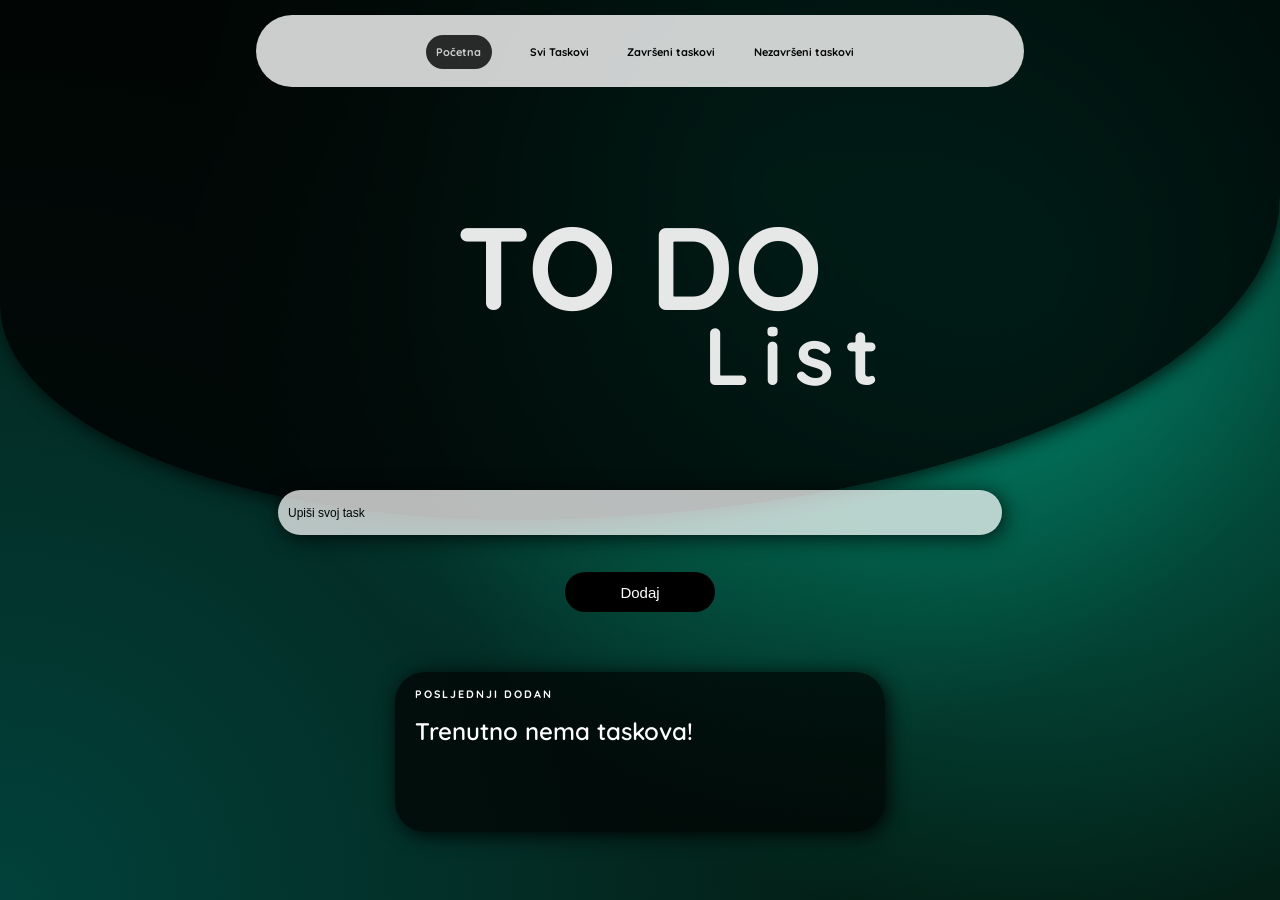
<file: index.html>
<!DOCTYPE html>
<html lang="en" style="font-size: 12px;">

<head>
    <meta charset="UTF-8">
    <meta name="viewport" content="width=device-width, initial-scale=1.0">
    <title>To Do List</title>
    <link rel="preconnect" href="https://fonts.googleapis.com">
    <link rel="preconnect" href="https://fonts.gstatic.com" crossorigin>
    <link
        href="https://fonts.googleapis.com/css2?family=Montserrat:ital,wght@0,100..900;1,100..900&family=Nunito:ital,wght@0,200..1000;1,200..1000&family=Quicksand:wght@300..700&display=swap"
        rel="stylesheet">
    <script src="js/script.js"></script>
    <link rel="shortcut icon" href="ToDoSlike/Logo.jpeg" type="image/x-icon">
    <link rel="stylesheet" href="css/style.css">

    
</head>

<body>
    <div class="glavni">




        <div class="nav">

            <button class="hamburger">
                <span class="bar"></span>
                <span class="bar"></span>
                <span class="bar"></span>

            </button>

            <ul>
                <li><a id="poc" href="index.html">Početna</a></li>
                <li><a id="pr" href="sviTaskovi.html">Svi Taskovi</a></li>
                <li><a id="dr" href="zavrseni.html">Završeni taskovi</a></li>
                <li><a id="tr" href="nezavrseni.html">Nezavršeni taskovi</a></li>
            </ul>
        </div>

        <div class="crni">
            <H1 id="prvi">TO DO</H1>
            <h1 id="drugi">List</h1>
            <input id="task" type="text" placeholder="Upiši svoj task" maxlength="120">
        </div>

        <button id="dodaj" onclick="dodaj()">Dodaj</button>

        <div class="prostor">
            <h3>POSLJEDNJI DODAN</h3>
            <p id="posljednjiD"></p>
            <div class="check">
                <input type="checkbox" id="checkbox" onclick="zavrsen()" ><span>Gotovo</span>
            </div>
        </div>




    </div>




</body>

</html>
</file>
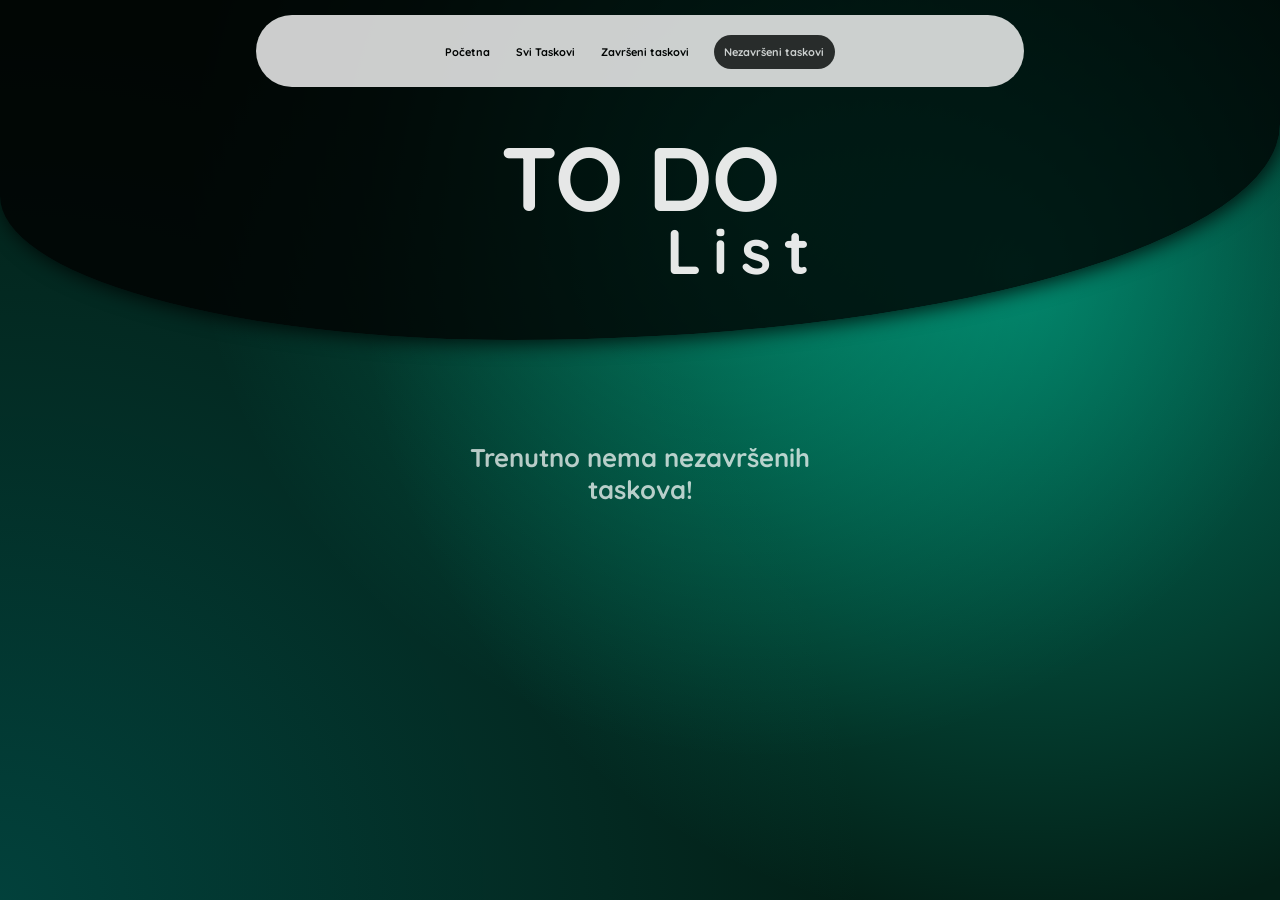
<file: nezavrseni.html>
<!DOCTYPE html>
<html lang="en">

<head>
    <meta charset="UTF-8">
    <meta name="viewport" content="width=device-width, initial-scale=1.0">
    <title>Nezavršeni Taskovi</title>
    <link rel="preconnect" href="https://fonts.googleapis.com">
    <link rel="preconnect" href="https://fonts.gstatic.com" crossorigin>
    <link
        href="https://fonts.googleapis.com/css2?family=Montserrat:ital,wght@0,100..900;1,100..900&family=Nunito:ital,wght@0,200..1000;1,200..1000&family=Quicksand:wght@300..700&display=swap"
        rel="stylesheet">
    <script src="js/scriptCetri.js"></script>
    <link rel="shortcut icon" href="ToDoSlike/Logo.jpeg" type="image/x-icon">
    <link rel="stylesheet" href="css/styleCetri.css">

    

</head>

<body id="notCompleted">

    <div class="glavni">

        <div class="nav">
            <button class="hamburger">
                <span class="bar"></span>
                <span class="bar"></span>
                <span class="bar"></span>

            </button>


            <ul>
                <li><a id="poc" href="index.html">Početna</a></li>
                <li><a id="pr" href="sviTaskovi.html">Svi Taskovi</a></li>
                <li><a id="dr" href="zavrseni.html">Završeni taskovi</a></li>
                <li><a id="tr" href="nezavrseni.html">Nezavršeni taskovi</a></li>
            </ul>
        </div>
        <div class="crni">
            <H1 id="prvi">TO DO</H1>
            <h1 id="drugi">List</h1>

        </div>

        <div class="ispis">
            <p id="nema">Nema nista!</p>
        </div>

        <div id="svi"></div>
    </div>


</body>

</html>
</file>
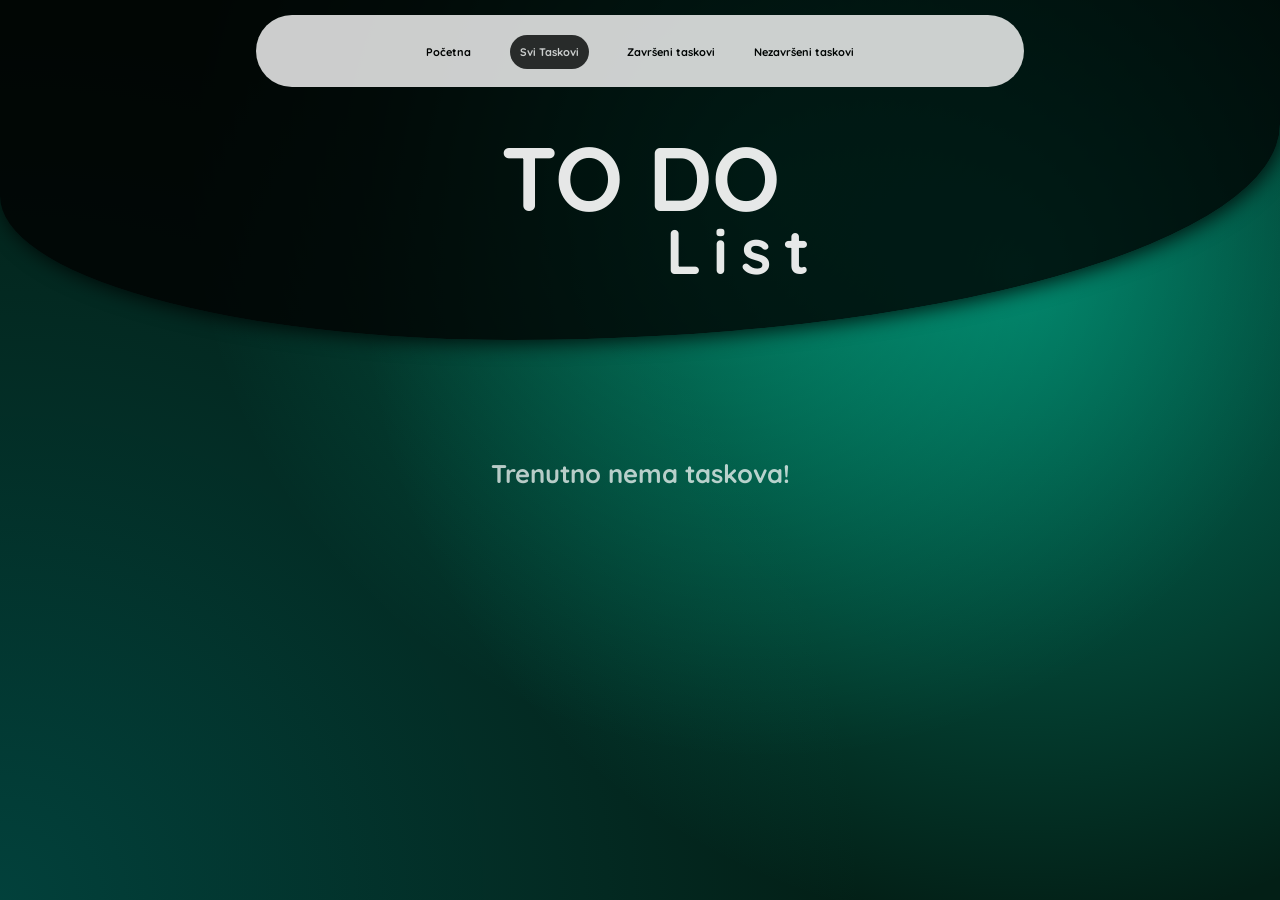
<file: sviTaskovi.html>
<!DOCTYPE html>
<html lang="en">

<head>
    <meta charset="UTF-8">
    <meta name="viewport" content="width=device-width, initial-scale=1.0">
    <title>Svi Taskovi</title>
    <link rel="preconnect" href="https://fonts.googleapis.com">
    <link rel="preconnect" href="https://fonts.gstatic.com" crossorigin>
    <link
        href="https://fonts.googleapis.com/css2?family=Montserrat:ital,wght@0,100..900;1,100..900&family=Nunito:ital,wght@0,200..1000;1,200..1000&family=Quicksand:wght@300..700&display=swap"
        rel="stylesheet">
    <script src="js/scriptDva.js"></script>
    <link rel="shortcut icon" href="ToDoSlike/Logo.jpeg" type="image/x-icon">
    <link rel="stylesheet" href="css/styleDva.css">

    

</head>

<body id="all">

    <div class="glavni">



        <div class="nav">
            <button class="hamburger">
                <span class="bar"></span>
                <span class="bar"></span>
                <span class="bar"></span>

            </button>
            <ul>
                <li><a id="poc" href="index.html">Početna</a></li>
                <li><a id="pr" href="sviTaskovi.html">Svi Taskovi</a></li>
                <li><a id="dr" href="zavrseni.html">Završeni taskovi</a></li>
                <li><a id="tr" href="nezavrseni.html">Nezavršeni taskovi</a></li>
            </ul>
        </div>
        <div class="crni">
            <H1 id="prvi">TO DO</H1>
            <h1 id="drugi">List</h1>

        </div>

        <div class="ispis">
            <p id="nema">Nema nista!</p>
        </div>

        <div id="svi"></div>
    </div>


</body>

</html>
</file>
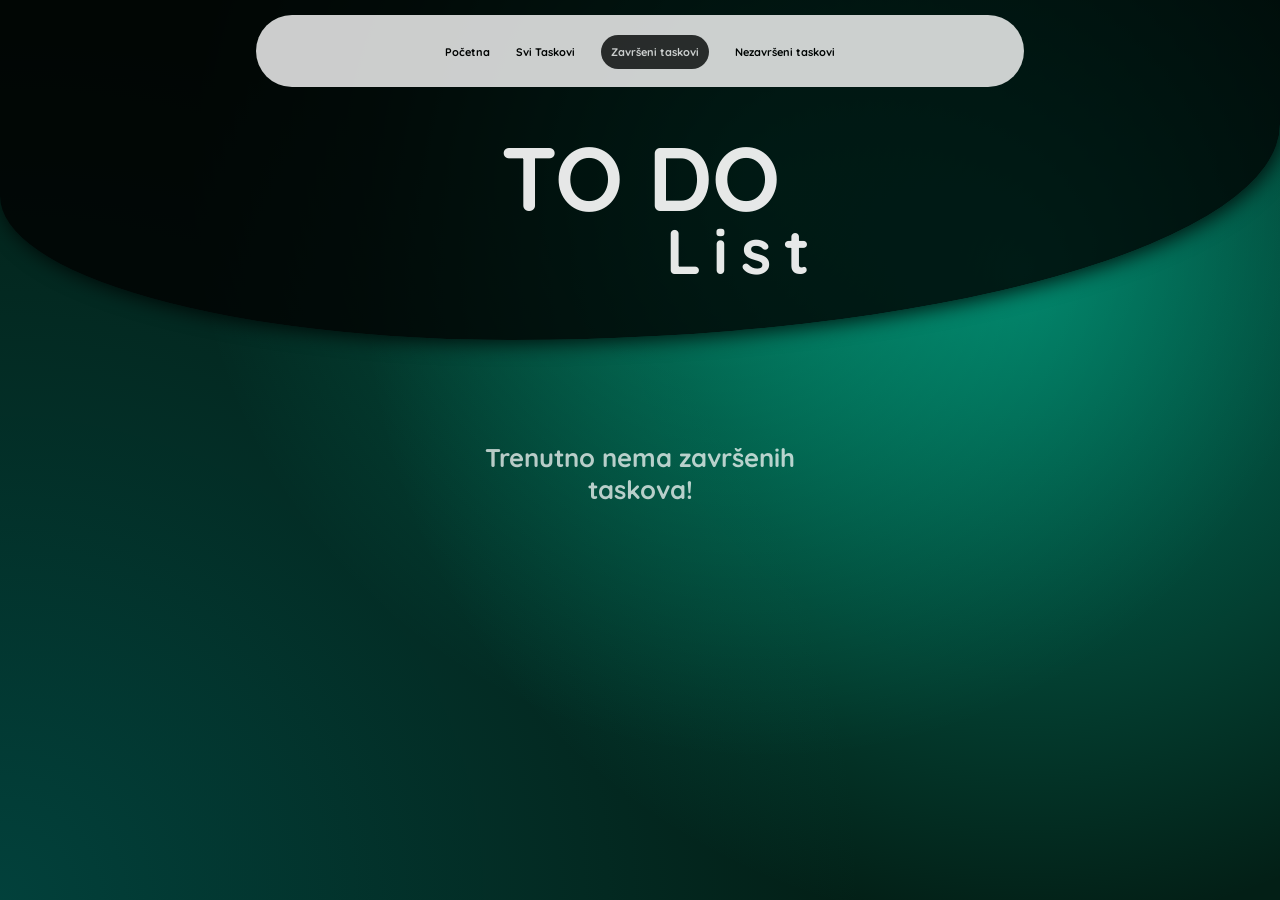
<file: zavrseni.html>
<!DOCTYPE html>
<html lang="en">

<head>
    <meta charset="UTF-8">
    <meta name="viewport" content="width=device-width, initial-scale=1.0">
    <title>Završeni Taskovi</title>
    <link rel="preconnect" href="https://fonts.googleapis.com">
    <link rel="preconnect" href="https://fonts.gstatic.com" crossorigin>
    <link
        href="https://fonts.googleapis.com/css2?family=Montserrat:ital,wght@0,100..900;1,100..900&family=Nunito:ital,wght@0,200..1000;1,200..1000&family=Quicksand:wght@300..700&display=swap"
        rel="stylesheet">
    <script src="js/scriptTri.js"></script>
    <link rel="shortcut icon" href="ToDoSlike/Logo.jpeg" type="image/x-icon">
    <link rel="stylesheet" href="css/styleTri.css">

    

</head>

<body id="completed">

    <div class="glavni">

        <div class="nav">

            <button class="hamburger">
                <span class="bar"></span>
                <span class="bar"></span>
                <span class="bar"></span>

            </button>
            <ul>
                <li><a id="poc" href="index.html">Početna</a></li>
                <li><a id="pr" href="sviTaskovi.html">Svi Taskovi</a></li>
                <li><a id="dr" href="zavrseni.html">Završeni taskovi</a></li>
                <li><a id="tr" href="nezavrseni.html">Nezavršeni taskovi</a></li>
            </ul>
        </div>
        <div class="crni">
            <H1 id="prvi">TO DO</H1>
            <h1 id="drugi">List</h1>

        </div>

        <div class="ispis">
            <p id="nema">Nema nista!</p>
        </div>

        <div id="svi"></div>
    </div>


</body>

</html>
</file>
<file: css/style.css>
body {
    margin: 0px;
    padding: 0;
    overflow-x: hidden;
    font-family: "Quicksand", sans-serif;
    background:
        radial-gradient(circle at 60% 20%, rgba(0, 255, 200, 0.28), transparent 55%),
        radial-gradient(circle at 80% 30%, rgba(0, 230, 190, 0.42), transparent 55%),
        radial-gradient(circle at 0% 100%, rgba(0, 120, 120, 0.38), transparent 55%),
        #031f16;





}


.glavni {

    width: 100vw;
    height: 100vh;
    overflow: hidden;
    max-height: 100vh;


}



.crni {
    position: relative;
    top: -20px;
    width: 100vw;
    height: 60vh;
    background-color: rgba(0, 0, 0, 0.8);
    color: white;
    border-bottom-left-radius: 40%;
    border-bottom-right-radius: 60%;
    box-shadow: 3px 3px 20px 0px rgba(0, 0, 0, 0.8);


}

#prvi {
    position: absolute;
    top: 25%;
    left: 50%;
    transform: translateX(-59%);

    font-weight: 800;
    white-space: nowrap;
    font-size: 5vw;


}

#drugi {
    position: absolute;
    top: 28vh;
    left: 50%;
    transform: translateX(0%);
    letter-spacing: 1rem;

    font-size: 3vw;
    letter-spacing: 1vw;
}

h1 {
    opacity: 0.9;
}

#task {
    position: absolute;
    bottom: -15px;
    left: 50%;
    transform: translateX(-50%);
    width: 35vw;
    height: 25px;
    box-shadow: 3px 3px 20px 0px rgba(0, 0, 0, 0.8);
    border-style: none;
    border-radius: 40px;
    padding: 10px;
    opacity: 0.9;
    background-color: rgba(255, 255, 255, 0.8);
}

#task::placeholder {
    color: black;
    font-size: 1rem;

}

#posljednjiD {
    color: rgb(255, 255, 255);
    font-size: 2rem;
    font-weight: 600;
    max-width: 80%;
    overflow-wrap: break-word;
}

.prostor {
    width: 400px;
    height: 120px;
    margin: auto;
    position: absolute;
    left: 50vw;
    transform: translateX(-50%);
    bottom: 3vh;
    background-color: rgba(0, 0, 0, 0.7);
    box-shadow: 3px 3px 20px 0px rgba(0, 0, 0, 0.9);
    display: flex;
    justify-content: start;
    align-items: start;
    border-radius: 30px;
    padding: 20px;
}

#checkbox {
    width: 20px;
    height: 20px;
    border: 2px solid #ffffff;
    border-radius: 50%;

    appearance: none;

    -webkit-appearance: none;

    -moz-appearance: none;

    outline: none;
    cursor: pointer;
    vertical-align: middle;


}

span {
    color: rgb(252, 252, 252);
    font-size: 1.2rem;
    font-weight: 600;
}

#checkbox:checked {
    background-color: #ffffff;

    border-color: #ffffff;
}

#dodaj {
    border-style: none;
    background-color: #000000;
    color: white;
    padding: 20px;
    width: 100px;
    height: 10px;
    border-radius: 30px;

    position: absolute;
    bottom: 32vh;
    display: flex;
    justify-content: center;
    align-items: center;
    left: 50%;
    transform: translateX(-50%) scale(1);
    font-size: 15px;
    font-weight: 500;



    transform-origin: center;


}

#dodaj:hover {
    background-color: rgba(0, 255, 200, 0.28);
    transform: translateX(-50%) scale(1.1);
}

.check {
    display: flex;
    justify-content: center;
    align-items: center;
    position: absolute;
    bottom: 10px;
    right: 15px;

}

h3 {
    color: #ffffff;
    font-size: 0.9rem;
    letter-spacing: 2px;
    position: absolute;
    top: 5px;
}

.nav {
    position: fixed;
    width: 40vw;
    height: 8vh;
    padding: 10px 20px;
    border-radius: 30vh;
    background-color: #ffffff;
    top: 15px;
    left: 50%;
    transform: translateX(-50%);
    opacity: 0.8;
    z-index: 1;

    display: flex;

    align-items: center;

    justify-content: center;

    box-sizing: border-box;


}

ul {
    display: flex;
    justify-content: center;

    list-style: none;

    gap: 3vw;

    font-weight: 1000;
    margin: 0;

    padding: 0px;

}

ul li a {
    text-decoration: none;

    color: #000000;
    font-size: 11px;


}

ul li a:hover {
    color: #5d5e5e;

    text-decoration: none;

}


#pr:hover,
#dr:hover,
#tr:hover {
    background-color: #000000;
    padding: 0.8vw;
    border-radius: 2vw;
    color: #ffffff;

}

#poc {
    background-color: rgba(0, 0, 0, 0.8);
    padding: 0.8vw;
    border-radius: 2vw;
    color: #ffffff;
}

#poc:hover {

    color: #919191;
}

.hamburger {
    display: flex;
    flex-direction: column;
    border-radius: 15px;
    background-color: #000000;
    justify-content: space-between;
    height: 40px;
    padding: 10px;
    gap: 4px;
    border: none;
    display: none;
}

.bar {
    width: 20px;
    height: 1px;
    background-color: #ffffff;
    border-radius: 20%;


}

@media (max-width: 768px) {
    ul {
        display: none;
    }

    ul.active {
        display: flex;
        flex-direction: column;
        font-size: 15px;
        gap: 30px;
        align-items: center;

    }

    ul li a {
        font-size: 14px;

    }



    div.active {
        display: flex;
        flex-direction: column;

        height: 50vh;
        justify-content: flex-start;
        gap: 30px;
        border-radius: 30px;
        font-size: 15px;
        align-items: center;
    }


    .hamburger {
        display: flex;

    }

    .nav {
        width: 80vw;
    }

    #task {
        width: 80vw;

    }

    #prvi {
        font-size: 10vh;
        left: 50%;
        transform: translateX(-50%);
    }

    #drugi {
        font-size: 6vh;

    }

    #dodaj {
        width: 150px;
        height: 15px;
        top: 500px;

    }

    .prostor {
        width: 35vh;
        top: 70vh;
    }
}

@media (min-width: 769px) and (max-width: 991px) {
    .nav {
        width: 80vw;

    }

    ul {
        font-size: 1.5vh;
    }

    #task {
        width: 80vw;

    }

    #prvi {
        font-size: 10vh;
        left: 50%;
        transform: translateX(-50%);
    }

    #drugi {
        font-size: 6vh;

    }

    #dodaj {
        width: 150px;
        height: 15px;


    }

    .prostor {
        width: 50vh;
        top: 70vh;
    }
}

@media (min-width: 992px) and (max-width: 1199px) {
    .nav {
        width: 80vw;

    }

    ul {
        font-size: 1.5vh;
    }

    #task {
        width: 60vw;

    }

    #prvi {
        font-size: 10vh;
        left: 50%;
        transform: translateX(-50%);
    }

    #drugi {
        font-size: 6vh;

    }

    #dodaj {
        width: 150px;
        height: 15px;

    }

    .prostor {
        width: 50vh;
        top: 70vh;
    }
}

@media (min-width: 1200px) and (max-width: 1439px) {
    .nav {
        width: 60vw;

    }

    ul {
        font-size: 1.6vh;
    }

    #task {
        width: 55vw;

    }

    #prvi {
        font-size: 13vh;
        left: 50%;
        transform: translateX(-50%);
    }

    #drugi {
        font-size: 9vh;
        top: 30vh;
        left: 55%;

    }

    #dodaj {
        width: 150px;
        height: 15px;

    }

    .prostor {
        width: 50vh;
        top: 70vh;
    }

}

@media (min-width: 1440px) {
    .nav {
        width: 60vw;

    }

    ul {
        font-size: 1.8vh;
    }

    #task {
        width: 55vw;

    }

    #prvi {
        font-size: 13vh;
        left: 50%;
        transform: translateX(-50%);
    }

    #drugi {
        font-size: 9vh;
        top: 30vh;
        left: 55%;

    }

    #dodaj {
        width: 150px;
        height: 15px;

    }

    .prostor {
        width: 50vh;
        top: 70vh;
    }

}
</file>
<file: css/styleCetri.css>
body {
    margin: 0px;
    padding: 0;
    overflow-x: hidden;
    font-family: "Quicksand", sans-serif;
    background:
        radial-gradient(circle at 60% 20%, rgba(0, 255, 200, 0.28), transparent 55%),
        radial-gradient(circle at 80% 30%, rgba(0, 230, 190, 0.42), transparent 55%),
        radial-gradient(circle at 0% 100%, rgba(0, 120, 120, 0.38), transparent 55%),
        #031f16;
    background-attachment: fixed;

}

.glavni {

    width: 100vw;
    height: 100vh;




    max-height: 100vh;


}



.crni {
    position: relative;
    top: -20px;
    width: 100vw;
    height: 40vh;
    background-color: rgba(0, 0, 0, 0.8);
    color: white;
    border-bottom-left-radius: 40%;
    border-bottom-right-radius: 60%;
    box-shadow: 3px 3px 20px 0px rgba(0, 0, 0, 0.8);


}

#prvi {
    position: absolute;
    top: 9vh;
    left: 50%;
    transform: translateX(-59%);

    font-weight: 800;
    white-space: nowrap;
    font-size: 5vw;



}

#drugi {
    position: absolute;
    top: 22vh;
    left: 50%;
    transform: translateX(0%);
    letter-spacing: 1rem;

    font-size: 3vw;
    letter-spacing: 1vw;

}

h1 {
    opacity: 0.9;
}

.nav {
    position: fixed;
    width: 40vw;
    height: 8vh;
    padding: 10px 20px;

    border-radius: 30vh;
    background-color: #ffffff;
    top: 15px;
    left: 50%;
    transform: translateX(-50%);
    opacity: 0.8;
    z-index: 1;

    display: flex;

    align-items: center;

    justify-content: center;

    box-sizing: border-box;

}

ul {
    display: flex;
    justify-content: center;

    list-style: none;

    gap: 2vw;
    font-size: 0.9vw;
    font-weight: 1000;
    margin: 0;

    padding: 0;

}

ul li a {
    text-decoration: none;

    color: #000000;
    font-size: 11px;

}

ul li a:hover {
    color: #5d5e5e;

    text-decoration: none;

}

.ispis {
    width: 30vw;
    height: 5vh;
    margin: auto;
    display: flex;
    justify-content: center;
    align-items: center;
    margin-top: 10vh;
    text-align: center;
    opacity: 0.8;

}

#nema {
    font-size: 2vw;
    font-weight: 700;
    color: rgba(255, 255, 255, 0.9);
}

#svi {
    display: flex;
    gap: 5vw;

    flex-wrap: wrap;

    justify-content: center;

    align-items: center;


    margin-top: -3vh;

    padding-bottom: 70px;
    padding-left: 30px;
    padding-right: 30px;
}

#tr {
    background-color: rgba(0, 0, 0, 0.8);
    padding: 0.8vw;
    border-radius: 2vw;
    color: #ffffff;
}

#pr:hover,
#dr:hover,
#poc:hover {
    background-color: #000000;
    padding: 0.8vw;
    border-radius: 2vw;
    color: #ffffff;

}

#tr:hover {

    color: #919191;
}

.osnovni {
    width: 25vw;
    height: 20vh;
    background-color: rgba(0, 0, 0, 0.6);
    padding: 1vw;
    color: #ffffff;
    border-radius: 7vh;
    box-shadow: 1vh 1vh 3vh 0px rgba(0, 0, 0, 0.8);
    position: relative;
}

h3 {
    position: absolute;
    top: 1vh;
    left: 2vw;
    letter-spacing: 0.3vw;
    font-size: 16px;
    font-weight: 900;


}

.zadatak {
    position: absolute;
    top: 6vh;
    left: 2vw;
    font-size: 16px;
    max-width: 80%;
    overflow-wrap: break-word;
}

.check {
    display: flex;
    justify-content: center;
    align-items: center;
    position: absolute;
    bottom: 2vh;
    right: 2vw;
    width: 20px;
    height: 20px;
    border: 0.3vh solid #ffffff;
    border-radius: 50%;

    appearance: none;

    -webkit-appearance: none;

    -moz-appearance: none;

    outline: none;
    cursor: pointer;
    vertical-align: middle;
    box-shadow: 1vh 1vh 3vh 0px rgba(0, 0, 0, 0.8);

}

.check:checked {
    background-color: #ffffff;

    border-color: #ffffff;

}

.izbrisi {
    position: absolute;
    bottom: 2vh;
    right: 5vw;
    border-radius: 3vh;
    padding: 1vh 1vw;
    border-style: none;
    background-color: rgba(255, 255, 255, 0.9);
    font-size: 2vh;
    font-weight: 200;
    letter-spacing: 1px;
    box-shadow: 1vh 1vh 3vh 0px rgba(0, 0, 0, 0.8);
}

.izbrisi:hover {
    background-color: #dbdbdb;
    color: #000000;
    transform: scale(1.1);


}

.uredi {
    position: absolute;
    bottom: 2vh;
    right: 8vw;
    border-radius: 3vh;
    padding: 1vh 1vw;
    border-style: none;
    background-color: rgba(255, 255, 255, 0.9);
    font-size: 2vh;
    font-weight: 200;
    letter-spacing: 1px;
    box-shadow: 1vh 1vh 3vh 0px rgba(0, 0, 0, 0.8);
    z-index: 1;
}

.uredi:hover {
    background-color: #dbdbdb;
    color: #000000;
    transform: scale(1.1);


}
.editovanje{
    background-color: transparent;
    border-radius: 30px;
    color: #ffffff;
    position: absolute;
    top: 8.3vh;
    left:3vw;
    width: 22vw;
    padding: 4px;
}

.hamburger {
    display: flex;
    flex-direction: column;
    border-radius: 15px;
    background-color: #000000;
    justify-content: space-between;
    height: 40px;
    padding: 10px;
    gap: 4px;
    border: none;
    display: none;
}

.bar {
    width: 20px;
    height: 1px;
    background-color: #ffffff;
    border-radius: 20%;


}

@media (max-width: 768px) {
    ul {
        display: none;
    }

    .hamburger {
        display: flex;
    }

    ul.active {
        display: flex;
        flex-direction: column;
        font-size: 15px;
        gap: 30px;
        align-items: center;
    }


    ul li a {
        font-size: 14px;

    }

    div.active {
        display: flex;
        flex-direction: column;
        flex-wrap: wrap;
        height: 50vh;
        justify-content: flex-start;
        gap: 30px;
        border-radius: 30px;
        font-size: 15px;
    }

    .nav {
        width: 80vw;
    }

    .osnovni {
        width: 90vw;
        height: 17vh;

    }

    h3 {

        left: 7vw;
    }

    #nema {
        font-size: 20px;
    }

    .zadatak {

        left: 7vw;
    }

    #svi {
        gap: 6vh;

    }

    .check {
        bottom: 2vh;
        right: 8vw;
        width: 20px;
        height: 20px;
    }

    .izbrisi {
        bottom: 2vh;
        right: 18vw;
        font-size: 2.5vw;
        padding: 1.1vh 2vw;

    }

    .uredi{
        font-size: 2.5vw;
        padding: 1.1vh 2vw;
        right: 36vw;
    }

    .editovanje{
        width: 70vw;
        top: 7vh;
        left: 6vw;
        padding: 3px;
    }



    #prvi {
        font-size: 10vh;
        left: 50%;
        transform: translateX(-50%);
    }

    #drugi {
        font-size: 6vh;

    }


}

@media (min-width: 769px) and (max-width: 991px) {


    .hamburger {
        display: none;
    }

    .nav {
        width: 60vw;

    }

    ul {
        font-size: 1.4vw;
    }

    ul li a {
        padding: 1vw;
    }

    .osnovni {
        width: 45vw;
        height: 17vh;


    }

    #svi {
        gap: 4vw;
    }

    h3 {

        left: 4vw;
    }

    .zadatak {

        left: 4vw;
    }

    .check {
        bottom: 2vh;
        right: 5vw;
        width: 20px;
        height: 20px;
    }

    .izbrisi {
        bottom: 2vh;
        right: 10vw;
        font-size: 1.1vw;
        padding: 1.1vh 2vw;

    }

    .uredi{
        font-size: 1.1vw;
        padding: 1.1vh 2vw;
        right: 21vw;
    }

    .editovanje{
        width: 40vw;
        top: 8vh;
        left: 2vw;
        font-size: 16px;
        padding: 15px;
    }



    #prvi {
        font-size: 10vh;
        left: 50%;
        transform: translateX(-50%);
    }

    #drugi {
        font-size: 6vh;

    }


}

@media (min-width: 992px) and (max-width: 1199px) {
    .nav {
        width: 70vw;

    }

    ul {
        font-size: 1.5vh;
    }


    ul {
        font-size: 1.4vw;
    }

    ul li a {
        padding: 1vw;
    }

    .osnovni {
        width: 45vw;
        height: 17vh;


    }

    #svi {
        gap: 4vw;
    }

    h3 {

        left: 4vw;
    }

    .zadatak {

        left: 4vw;
    }

    .check {
        bottom: 2vh;
        right: 5vw;
        width: 20px;
        height: 20px;
    }

    .izbrisi {
        bottom: 2vh;
        right: 10vw;
        font-size: 1.1vw;
        padding: 1.1vh 2vw;

    }

    .uredi{
        font-size: 1.1vw;
        padding: 1.1vh 2vw;
        right: 21vw;
    }
    .editovanje{
        width: 40vw;
        top: 8vh;
        left: 2vw;
        font-size: 16px;
        padding: 15px;
    }



    #prvi {
        font-size: 10vh;
        left: 50%;
        transform: translateX(-50%);
    }

    #drugi {
        font-size: 6vh;

    }


}

@media (min-width: 1200px) and (max-width: 1439px) {
    .nav {
        width: 60vw;

    }

    ul {
        font-size: 1.6vh;
    }



    #prvi {
        font-size: 10vh;
        left: 50%;
        transform: translateX(-50%);
    }

    #drugi {
        font-size: 7vh;
        top: 21vh;
        left: 52%;

    }



    .osnovni {
        width: 27vw;
        height: 17vh;


    }

    #svi {
        gap: 5.5vw;
    }

    h3 {

        left: 3vw;
    }

    .zadatak {

        left: 3vw;
    }

    .check {
        bottom: 2.4vh;
        right: 2.5vw;
        width: 20px;
        height: 20px;
    }

    .izbrisi {
        bottom: 2vh;
        right: 6vw;
        font-size: 0.9vw;
        padding: 1.1vh 2vw;

    }

    .uredi{
        font-size: 0.9vw;
        padding: 1.1vh 2vw;
        right: 15vw;
    }







}

@media (min-width: 1440px) {
    .nav {
        width: 50vw;

    }

    ul {
        font-size: 1.6vh;
    }



    #prvi {
        font-size: 10vh;
        left: 50%;
        transform: translateX(-50%);
    }

    #drugi {
        font-size: 7vh;
        top: 21vh;
        left: 52%;

    }



    .osnovni {
        width: 27vw;
        height: 17vh;


    }

    #svi {
        gap: 5.5vw;
    }

    h3 {

        left: 3vw;
    }

    .zadatak {

        left: 3vw;
    }

    .check {
        bottom: 2.4vh;
        right: 2.5vw;
        width: 20px;
        height: 20px;
    }

    .izbrisi {
        bottom: 2vh;
        right: 6vw;
        font-size: 0.9vw;
        padding: 1.1vh 2vw;

    }
    .uredi{
        font-size: 0.9vw;
        padding: 1.1vh 2vw;
        right: 15vw;
    }
}
</file>
<file: css/styleDva.css>
body {
    margin: 0px;
    padding: 0;
    overflow-x: hidden;
    font-family: "Quicksand", sans-serif;
    background:
        radial-gradient(circle at 60% 20%, rgba(0, 255, 200, 0.28), transparent 55%),
        radial-gradient(circle at 80% 30%, rgba(0, 230, 190, 0.42), transparent 55%),
        radial-gradient(circle at 0% 100%, rgba(0, 120, 120, 0.38), transparent 55%),
        #031f16;


    background-attachment: fixed;



}

.glavni {

    width: 100vw;
    height: 100vh;




    max-height: 100vh;
    position: relative;



}





.crni {
    position: relative;
    top: -20px;
    width: 100vw;
    height: 40vh;
    background-color: rgba(0, 0, 0, 0.8);
    color: white;
    border-bottom-left-radius: 40%;
    border-bottom-right-radius: 60%;
    box-shadow: 3px 3px 20px 0px rgba(0, 0, 0, 0.8);


}

#prvi {
    position: absolute;
    top: 9vh;
    left: 50%;
    transform: translateX(-59%);

    font-weight: 800;
    white-space: nowrap;
    font-size: 5vw;



}

#drugi {
    position: absolute;
    top: 22vh;
    left: 50%;
    transform: translateX(0%);
    letter-spacing: 1rem;

    font-size: 3vw;
    letter-spacing: 1vw;

}

h1 {
    opacity: 0.9;
}

.nav {
    position: fixed;
    width: 40vw;
    height: 8vh;
    padding: 10px 20px;

    border-radius: 30vh;
    background-color: #ffffff;
    top: 15px;
    left: 50%;
    transform: translateX(-50%);
    opacity: 0.8;
    z-index: 1;

    display: flex;

    align-items: center;

    justify-content: center;

    box-sizing: border-box;

}

ul {
    display: flex;
    justify-content: center;

    list-style: none;

    gap: 3vw;
    font-size: 0.9vw;
    font-weight: 1000;
    margin: 0;

    padding: 0;

}

ul li a {
    text-decoration: none;
    font-size: 11px;

    color: #000000;

}

ul li a:hover {
    color: #5d5e5e;

    text-decoration: none;

}

.ispis {
    width: 30vw;
    height: 5vh;
    margin: auto;
    display: flex;
    justify-content: center;
    align-items: center;
    margin-top: 10vh;
    text-align: center;
    opacity: 0.8;

}
.editovanje{
    background-color: transparent;
    border-radius: 30px;
    color: #ffffff;
    position: absolute;
    top: 8.3vh;
    left:3vw;
    width: 22vw;
    padding: 4px;
}

#nema {
    font-size: 2vw;
    font-weight: 700;
    color: rgba(255, 255, 255, 0.9);
}

#svi {
    display: flex;
    gap: 5vw;

    flex-wrap: wrap;

    justify-content: center;

    align-items: center;


    margin-top: -3vh;
    padding-bottom: 70px;
    padding-left: 30px;
    padding-right: 30px;
}

#pr {
    background-color: rgba(0, 0, 0, 0.8);
    padding: 0.8vw;
    border-radius: 2vw;
    color: #ffffff;
}

#dr:hover,
#tr:hover,
#poc:hover {
    background-color: #000000;
    padding: 0.8vw;
    border-radius: 2vw;
    color: #ffffff;

}

#pr:hover {

    color: #919191;
}

.osnovni {
    width: 25vw;
    height: 20vh;
    background-color: rgba(0, 0, 0, 0.6);
    padding: 1vw;
    color: #ffffff;
    border-radius: 7vh;
    box-shadow: 1vh 1vh 3vh 0px rgba(0, 0, 0, 0.8);
    position: relative;
}

h3 {
    position: absolute;
    top: 1vh;
    left: 2vw;
    letter-spacing: 0.3vw;
    font-size: 16px;
    font-weight: 900;


}

.zadatak {
    position: absolute;
    top: 6vh;
    left: 2vw;
    font-size: 16px;
    max-width: 80%;
    overflow-wrap: break-word;
}

.check {
    display: flex;
    justify-content: center;
    align-items: center;
    position: absolute;
    bottom: 2vh;
    right: 2vw;
    width: 1.5vw;
    height: 3vh;
    border: 0.3vh solid #ffffff;
    border-radius: 50%;

    appearance: none;

    -webkit-appearance: none;

    -moz-appearance: none;

    outline: none;
    cursor: pointer;
    vertical-align: middle;
    box-shadow: 1vh 1vh 3vh 0px rgba(0, 0, 0, 0.8);

}

.check:checked {
    background-color: #ffffff;

    border-color: #ffffff;

}

.izbrisi {
    position: absolute;
    bottom: 2vh;
    right: 5vw;
    border-radius: 3vh;
    padding: 1vh 1vw;
    border-style: none;
    background-color: rgba(255, 255, 255, 0.9);
    font-size: 2vh;
    font-weight: 200;
    letter-spacing: 1px;
    box-shadow: 1vh 1vh 3vh 0px rgba(0, 0, 0, 0.8);
    z-index: 2;
}

.uredi{
    position: absolute;
    bottom: 2vh;
    right: 8vw;
    border-radius: 3vh;
    padding: 1vh 1vw;
    border-style: none;
    background-color: rgba(255, 255, 255, 0.9);
    font-size: 2vh;
    font-weight: 200;
    letter-spacing: 1px;
    box-shadow: 1vh 1vh 3vh 0px rgba(0, 0, 0, 0.8);
    z-index: 1;
}
.uredi:hover {
    background-color: #dbdbdb;
    color: #000000;
    transform: scale(1.1);


}

.izbrisi:hover {
    background-color: #dbdbdb;
    color: #000000;
    transform: scale(1.1);


}



.hamburger {
    display: flex;
    flex-direction: column;
    border-radius: 15px;
    background-color: #000000;
    justify-content: space-between;
    height: 40px;
    padding: 10px;
    gap: 4px;
    border: none;
    display: none;
}

.bar {
    width: 20px;
    height: 1px;
    background-color: #ffffff;
    border-radius: 20%;


}



@media (max-width: 768px) {
    ul {
        display: none;
    }

    .hamburger {
        display: flex;
    }

    ul li a {
        font-size: 14px;

    }

    .nav {
        width: 80vw;
    }

    ul.active {
        display: flex;
        flex-direction: column;
        font-size: 15px;
        gap: 30px;
        align-items: center;
    }

    div.active {
        display: flex;
        flex-direction: column;
        flex-wrap: wrap;
        height: 50vh;
        justify-content: flex-start;
        gap: 30px;
        border-radius: 30px;
        font-size: 15px;
    }

    #nema {
        font-size: 20px;
    }

    .osnovni {
        width: 90vw;
        height: 17vh;

    }

    h3 {
        font-size: 16px;
        left: 7vw;
    }

    .zadatak {
        font-size: 16px;
        left: 7vw;
    }

    #svi {
        gap: 6vh;

    }

    .check {
        bottom: 1.5vh;
        right: 8vw;
        width: 20px;
        height: 20px;
    }

    .izbrisi {
        bottom: 2vh;
        right: 18vw;
        font-size: 2.5vw;
        padding: 1.1vh 2vw;

    }
    .uredi{
        font-size: 2.5vw;
        padding: 1.1vh 2vw;
        right: 36vw;
    }
    .editovanje{
        width: 70vw;
        top: 7vh;
        left: 6vw;
    }



    #prvi {
        font-size: 10vh;
        left: 50%;
        transform: translateX(-50%);
    }

    #drugi {
        font-size: 6vh;

    }


}

@media (min-width: 769px) and (max-width: 991px) {


    .hamburger {
        display: none;
    }

    .nav {
        width: 60vw;

    }

    ul {
        font-size: 1.4vw;
    }

    ul li a {
        padding: 1vw;
    }

    .osnovni {
        width: 45vw;
        height: 17vh;


    }

    #svi {
        gap: 4vw;
    }

    h3 {
        font-size: 20px;
        left: 5vw;
        top: 2vh;
    }

    .zadatak {
        font-size: 16px;
        left: 4vw;
    }

    .check {
        bottom: 2vh;
        right: 5vw;
        width: 20px;
        height: 20px;
    }

    .izbrisi {
        bottom: 2vh;
        right: 10vw;
        font-size: 1.1vw;
        padding: 1.1vh 2vw;

    }
    .uredi{
        font-size: 1.1vw;
        padding: 1.1vh 2vw;
        right: 21vw;
    }
    .editovanje{
        width: 40vw;
        top: 8vh;
        left: 2vw;
        font-size: 16px;
        padding: 15px;
    }



    #prvi {
        font-size: 10vh;
        left: 50%;
        transform: translateX(-50%);
    }

    #drugi {
        font-size: 6vh;

    }


}

@media (min-width: 992px) and (max-width: 1199px) {
    .nav {
        width: 70vw;

    }

    ul {
        font-size: 1.5vh;
    }


    ul {
        font-size: 1.4vw;
    }

    ul li a {
        padding: 1vw;
    }

    .osnovni {
        width: 45vw;
        height: 17vh;


    }

    #svi {
        gap: 4vw;
    }

    h3 {
        font-size: 16px;
        left: 4vw;
    }

    .zadatak {
        font-size: 16px;
        left: 4vw;
    }

    .check {
        right: 5vw;
        bottom: 2vh;
        width: 20px;
        height: 20px;
    }

    .izbrisi {
        bottom: 2vh;
        right: 10vw;
        font-size: 1.1vw;
        padding: 1.1vh 2vw;

    }

    .uredi{
        font-size: 1.1vw;
        padding: 1.1vh 2vw;
        right: 21vw;
    }

    .editovanje{
        width: 40vw;
        top: 8vh;
        left: 2vw;
        font-size: 16px;
        padding: 15px;
    }



    #prvi {
        font-size: 10vh;
        left: 50%;
        transform: translateX(-50%);
    }

    #drugi {
        font-size: 6vh;

    }


}

@media (min-width: 1200px) and (max-width: 1439px) {
    .nav {
        width: 60vw;

    }

    ul {
        font-size: 1.6vh;
    }



    #prvi {
        font-size: 10vh;
        left: 50%;
        transform: translateX(-50%);
    }

    #drugi {
        font-size: 7vh;
        top: 21vh;
        left: 52%;

    }



    .osnovni {
        width: 27vw;
        height: 17vh;


    }

    #svi {
        gap: 5.5vw;
    }

    h3 {
        font-size: 16px;
        left: 3vw;
    }

    .zadatak {
        font-size: 16px;
        left: 3vw;
    }

    .check {
        bottom: 2vh;
        right: 2.5vw;

        width: 20px;
        height: 20px;
    }

    .izbrisi {
        bottom: 2vh;
        right: 6vw;
        font-size: 0.9vw;
        padding: 1.1vh 2vw;

    }

    .uredi{
        font-size: 0.9vw;
        padding: 1.1vh 2vw;
        right: 15vw;
    }







}

@media (min-width: 1440px) {
    .nav {
        width: 50vw;

    }

    ul {
        font-size: 1.6vh;
    }



    #prvi {
        font-size: 10vh;
        left: 50%;
        transform: translateX(-50%);
    }

    #drugi {
        font-size: 7vh;
        top: 21vh;
        left: 52%;

    }



    .osnovni {
        width: 27vw;
        height: 17vh;


    }

    #svi {
        gap: 5.5vw;
    }

    h3 {
        font-size: 16px;
        left: 3vw;
    }

    .zadatak {
        font-size: 16px;
        left: 3vw;
    }

    .check {
        bottom: 2.4vh;
        right: 2.5vw;
        width: 25px;
        height: 25px;
    }

    .izbrisi {
        bottom: 2vh;
        right: 6vw;
        font-size: 0.9vw;
        padding: 1.1vh 2vw;

    }

    .uredi{
        font-size: 0.9vw;
        padding: 1.1vh 2vw;
        right: 15vw;
    }



}
</file>
<file: css/styleTri.css>
body {
    margin: 0px;
    padding: 0;
    overflow-x: hidden;
    font-family: "Quicksand", sans-serif;
    background:
        radial-gradient(circle at 60% 20%, rgba(0, 255, 200, 0.28), transparent 55%),
        radial-gradient(circle at 80% 30%, rgba(0, 230, 190, 0.42), transparent 55%),
        radial-gradient(circle at 0% 100%, rgba(0, 120, 120, 0.38), transparent 55%),
        #031f16;

    background-attachment: fixed;

}

.glavni {

    width: 100vw;
    height: 100vh;




    max-height: 100vh;


}



.crni {
    position: relative;
    top: -20px;
    width: 100vw;
    height: 40vh;
    background-color: rgba(0, 0, 0, 0.8);
    color: white;
    border-bottom-left-radius: 40%;
    border-bottom-right-radius: 60%;
    box-shadow: 3px 3px 20px 0px rgba(0, 0, 0, 0.8);


}

#prvi {
    position: absolute;
    top: 9vh;
    left: 50%;
    transform: translateX(-59%);

    font-weight: 800;
    white-space: nowrap;
    font-size: 5vw;



}

#drugi {
    position: absolute;
    top: 22vh;
    left: 50%;
    transform: translateX(0%);
    letter-spacing: 1rem;

    font-size: 3vw;
    letter-spacing: 1vw;

}

h1 {
    opacity: 0.9;
}

.nav {
    position: fixed;
    width: 40vw;
    height: 8vh;
    padding: 10px 20px;

    border-radius: 30vh;
    background-color: #ffffff;
    top: 15px;
    left: 50%;
    transform: translateX(-50%);
    opacity: 0.8;
    z-index: 1;

    display: flex;

    align-items: center;

    justify-content: center;

    box-sizing: border-box;

}

ul {
    display: flex;
    justify-content: center;

    list-style: none;

    gap: 2vw;
    font-size: 0.9vw;
    font-weight: 1000;
    margin: 0;

    padding: 0;

}

ul li a {
    text-decoration: none;
    font-size: 11px;

    color: #000000;

}

ul li a:hover {
    color: #5d5e5e;

    text-decoration: none;

}

.ispis {
    width: 30vw;
    height: 5vh;
    margin: auto;
    display: flex;
    justify-content: center;
    align-items: center;
    margin-top: 10vh;
    text-align: center;
    opacity: 0.8;

}

#nema {
    font-size: 2vw;
    font-weight: 700;
    color: rgba(255, 255, 255, 0.9);
}

#svi {
    display: flex;
    gap: 5vw;

    flex-wrap: wrap;

    justify-content: center;

    align-items: center;


    margin-top: -3vh;

    padding-bottom: 70px;
    padding-left: 30px;
    padding-right: 30px;
}

#dr {
    background-color: rgba(0, 0, 0, 0.8);
    padding: 0.8vw;
    border-radius: 2vw;
    color: #ffffff;
}

#pr:hover,
#tr:hover,
#poc:hover {
    background-color: #000000;
    padding: 0.8vw;
    border-radius: 2vw;
    color: #ffffff;

}

#dr:hover {

    color: #919191;
}

.osnovni {
    width: 25vw;
    height: 20vh;
    background-color: rgba(0, 0, 0, 0.6);
    padding: 1vw;
    color: #ffffff;
    border-radius: 7vh;
    box-shadow: 1vh 1vh 3vh 0px rgba(0, 0, 0, 0.8);
    position: relative;
}

h3 {
    position: absolute;
    top: 1vh;
    left: 2vw;
    letter-spacing: 0.3vw;
    font-size: 16px;
    font-weight: 900;


}

.zadatak {
    position: absolute;
    top: 6vh;
    left: 2vw;
    font-size: 16px;
    max-width: 80%;
    overflow-wrap: break-word;
}

.check {
    display: flex;
    justify-content: center;
    align-items: center;
    position: absolute;
    bottom: 2vh;
    right: 2vw;
    width: 20px;
    height: 20px;
    border: 0.3vh solid #ffffff;
    border-radius: 50%;

    appearance: none;

    -webkit-appearance: none;

    -moz-appearance: none;

    outline: none;
    cursor: pointer;
    vertical-align: middle;
    box-shadow: 1vh 1vh 3vh 0px rgba(0, 0, 0, 0.8);

}

.check:checked {
    background-color: #ffffff;

    border-color: #ffffff;

}

.izbrisi {
    position: absolute;
    bottom: 2vh;
    right: 5vw;
    border-radius: 3vh;
    padding: 1vh 1vw;
    border-style: none;
    background-color: rgba(255, 255, 255, 0.9);
    font-size: 2vh;
    font-weight: 200;
    letter-spacing: 1px;
    box-shadow: 1vh 1vh 3vh 0px rgba(0, 0, 0, 0.8);
}

.izbrisi:hover {
    background-color: #dbdbdb;
    color: #000000;
    transform: scale(1.1);


}

.uredi {
    position: absolute;
    bottom: 2vh;
    right: 8vw;
    border-radius: 3vh;
    padding: 1vh 1vw;
    border-style: none;
    background-color: rgba(255, 255, 255, 0.9);
    font-size: 2vh;
    font-weight: 200;
    letter-spacing: 1px;
    box-shadow: 1vh 1vh 3vh 0px rgba(0, 0, 0, 0.8);
    z-index: 1;
}
.editovanje{
    background-color: transparent;
    border-radius: 30px;
    color: #ffffff;
    position: absolute;
    top: 8.3vh;
    left:3vw;
    width: 22vw;
    padding: 4px;
}

.uredi:hover {
    background-color: #dbdbdb;
    color: #000000;
    transform: scale(1.1);


}


.hamburger {
    display: flex;
    flex-direction: column;
    border-radius: 15px;
    background-color: #000000;
    justify-content: space-between;
    height: 40px;
    padding: 10px;
    gap: 4px;
    border: none;
    display: none;
}

.bar {
    width: 20px;
    height: 1px;
    background-color: #ffffff;
    border-radius: 20%;


}

@media (max-width: 768px) {
    ul {
        display: none;
    }

    .hamburger {
        display: flex;
    }

    ul li a {
        font-size: 14px;

    }

    ul.active {
        display: flex;
        flex-direction: column;
        font-size: 15px;
        gap: 30px;
        align-items: center;

    }

    div.active {
        display: flex;
        flex-direction: column;
        flex-wrap: wrap;
        height: 50vh;
        justify-content: flex-start;
        gap: 30px;
        border-radius: 30px;
        font-size: 15px;
    }

    #nema {
        font-size: 20px;
    }


    .nav {
        width: 80vw;
    }

    .osnovni {
        width: 90vw;
        height: 17vh;

    }

    h3 {

        left: 7vw;
    }

    .zadatak {

        left: 7vw;
    }

    #svi {
        gap: 6vh;

    }

    .check {
        bottom: 2vh;
        right: 8vw;
        width: 20px;
        height: 20px;
    }

    .izbrisi {
        bottom: 2vh;
        right: 18vw;
        font-size: 2.5vw;
        padding: 1.1vh 2vw;

    }

    .uredi{
        font-size: 2.5vw;
        padding: 1.1vh 2vw;
        right: 36vw;
    }

    .editovanje{
        width: 70vw;
        top: 7vh;
        left: 6vw;
    }



    #prvi {
        font-size: 10vh;
        left: 50%;
        transform: translateX(-50%);
    }

    #drugi {
        font-size: 6vh;

    }


}

@media (min-width: 769px) and (max-width: 991px) {


    .hamburger {
        display: none;
    }

    .nav {
        width: 60vw;

    }

    ul {
        font-size: 1.4vw;
    }

    ul li a {
        padding: 1vw;
    }

    .osnovni {
        width: 45vw;
        height: 17vh;


    }

    #svi {
        gap: 4vw;
    }

    h3 {

        left: 4vw;
    }

    .zadatak {

        left: 4vw;
    }

    .check {
        bottom: 2vh;
        right: 5vw;
        width: 20px;
        height: 20px;
    }

    .izbrisi {
        bottom: 2vh;
        right: 10vw;
        font-size: 1.1vw;
        padding: 1.1vh 2vw;

    }
    .uredi{
        font-size: 1.1vw;
        padding: 1.1vh 2vw;
        right: 21vw;
    }
    .editovanje{
        width: 40vw;
        top: 8vh;
        left: 2vw;
        font-size: 16px;
        padding: 15px;
    }



    #prvi {
        font-size: 10vh;
        left: 50%;
        transform: translateX(-50%);
    }

    #drugi {
        font-size: 6vh;

    }


}

@media (min-width: 992px) and (max-width: 1199px) {
    .nav {
        width: 70vw;

    }

    ul {
        font-size: 1.5vh;
    }


    ul {
        font-size: 1.4vw;
    }

    ul li a {
        padding: 1vw;
    }

    .osnovni {
        width: 45vw;
        height: 17vh;


    }

    #svi {
        gap: 4vw;
    }

    h3 {

        left: 4vw;
    }

    .zadatak {

        left: 4vw;
    }

    .check {
        bottom: 2vh;
        right: 5vw;
        width: 20px;
        height: 20px;
    }

    .izbrisi {
        bottom: 2vh;
        right: 10vw;
        font-size: 1.1vw;
        padding: 1.1vh 2vw;

    }

    .uredi{
        font-size: 1.1vw;
        padding: 1.1vh 2vw;
        right: 21vw;
    }
    .editovanje{
        width: 40vw;
        top: 8vh;
        left: 2vw;
        font-size: 16px;
        padding: 15px;
    }



    #prvi {
        font-size: 10vh;
        left: 50%;
        transform: translateX(-50%);
    }

    #drugi {
        font-size: 6vh;

    }


}

@media (min-width: 1200px) and (max-width: 1439px) {
    .nav {
        width: 60vw;

    }

    ul {
        font-size: 1.6vh;
    }



    #prvi {
        font-size: 10vh;
        left: 50%;
        transform: translateX(-50%);
    }

    #drugi {
        font-size: 7vh;
        top: 21vh;
        left: 52%;

    }



    .osnovni {
        width: 27vw;
        height: 17vh;


    }

    #svi {
        gap: 5.5vw;
    }

    h3 {

        left: 3vw;
    }

    .zadatak {

        left: 3vw;
    }

    .check {
        bottom: 2.4vh;
        right: 2.5vw;
        width: 20px;
        height: 20px;
    }

    .izbrisi {
        bottom: 2vh;
        right: 6vw;
        font-size: 0.9vw;
        padding: 1.1vh 2vw;

    }

    .uredi{
        font-size: 0.9vw;
        padding: 1.1vh 2vw;
        right: 15vw;
    }







}

@media (min-width: 1440px) {
    .nav {
        width: 50vw;

    }

    ul {
        font-size: 1.6vh;
    }



    #prvi {
        font-size: 10vh;
        left: 50%;
        transform: translateX(-50%);
    }

    #drugi {
        font-size: 7vh;
        top: 21vh;
        left: 52%;

    }



    .osnovni {
        width: 27vw;
        height: 17vh;


    }

    #svi {
        gap: 5.5vw;
    }

    h3 {

        left: 3vw;
    }

    .zadatak {

        left: 3vw;
    }

    .check {
        bottom: 2.4vh;
        right: 2.5vw;
        width: 20px;
        height: 20px;
    }

    .izbrisi {
        bottom: 2vh;
        right: 6vw;
        font-size: 0.9vw;
        padding: 1.1vh 2vw;

    }
    .uredi{
        font-size: 0.9vw;
        padding: 1.1vh 2vw;
        right: 15vw;
    }
}
</file>
